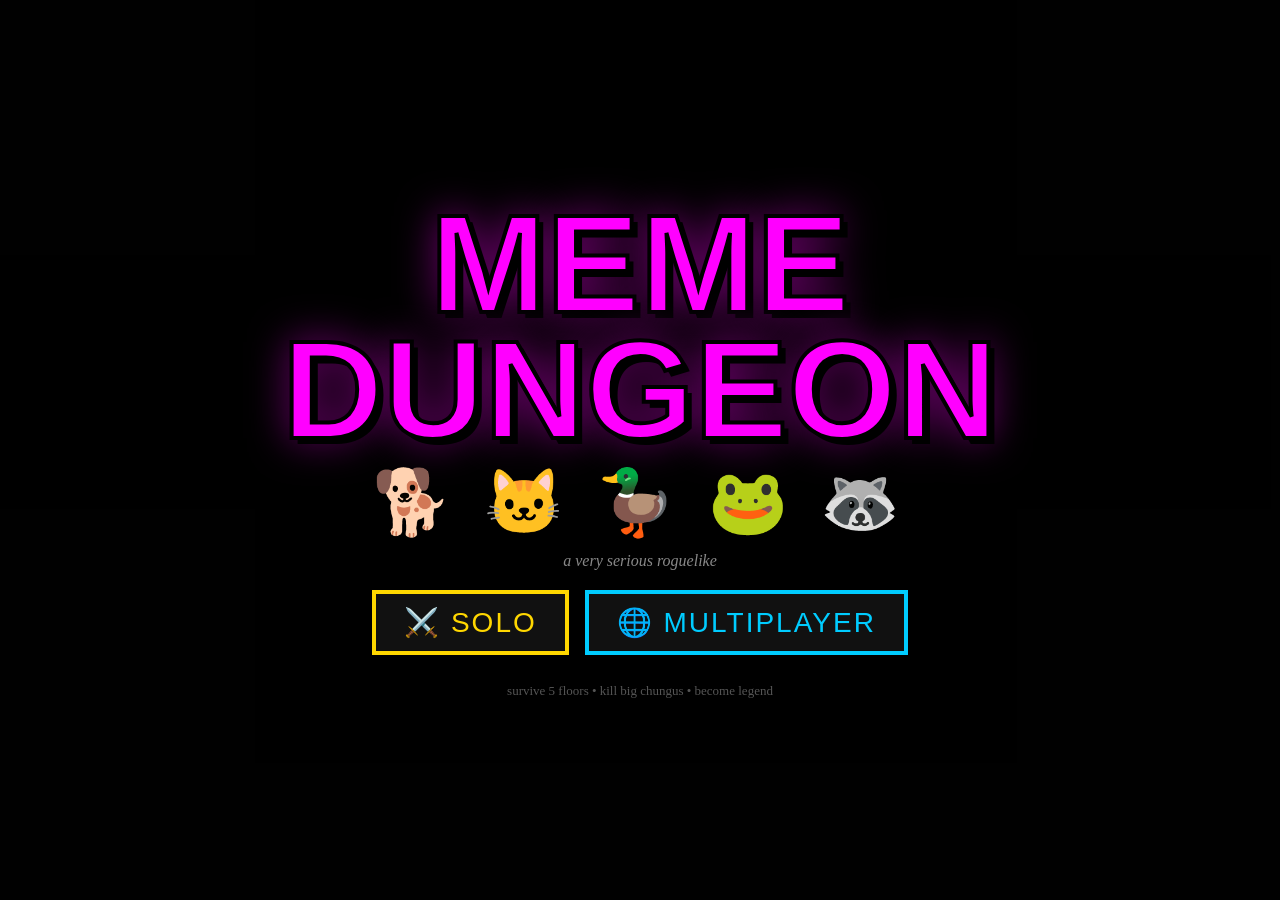
<file: index.html>
<!DOCTYPE html>
<html lang="en">
<head>
  <meta charset="UTF-8">
  <meta name="viewport" content="width=device-width, initial-scale=1.0">
  <title>MEME DUNGEON LOL</title>
  <link rel="stylesheet" href="css/style.css">
</head>
<body>

  <!-- Canvas layer (always present, behind overlays) -->
  <div id="canvas-container">
    <canvas id="gameCanvas" width="800" height="608"></canvas>
  </div>

  <!-- MENU screen -->
  <div id="screen-menu" class="screen">
    <h1 class="title-text">MEME<br>DUNGEON</h1>
    <div class="title-chars">🐕 🐱 🦆 🐸 🦝</div>
    <p class="subtitle">a very serious roguelike</p>
    <div class="menu-btns">
      <button class="menu-btn" id="btn-solo">⚔️ SOLO</button>
      <button class="menu-btn menu-btn-mp" id="btn-multiplayer">🌐 MULTIPLAYER</button>
    </div>
    <div class="menu-footer">survive 5 floors &bull; kill big chungus &bull; become legend</div>
  </div>

  <!-- MODE SELECT screen -->
  <div id="screen-mode_select" class="screen">
    <h2 class="mode-title">MULTIPLAYER MODE</h2>
    <div class="mode-cards">
      <div class="mode-card" id="mode-coop">
        <div class="mode-emoji">🤝</div>
        <div class="mode-name">CO-OP</div>
        <div class="mode-desc">Team up with a friend.<br>Survive together.</div>
      </div>
      <div class="mode-card" id="mode-vs">
        <div class="mode-emoji">💀</div>
        <div class="mode-name">VS</div>
        <div class="mode-desc">Fight your friend.<br>First to die loses.</div>
      </div>
    </div>
    <button class="back-btn" id="btn-back-mode">◀ BACK</button>
  </div>

  <!-- LOBBY screen -->
  <div id="screen-lobby" class="screen">
    <h2 class="mode-title" id="lobby-title">CREATE OR JOIN</h2>
    <div class="lobby-box">
      <div class="lobby-section">
        <div class="lobby-label">CREATE A ROOM</div>
        <button class="lobby-btn" id="btn-create-room">GENERATE ROOM CODE</button>
      </div>
      <div class="lobby-divider">— OR —</div>
      <div class="lobby-section">
        <div class="lobby-label">JOIN A ROOM</div>
        <input type="text" id="room-code-input" class="room-input" maxlength="6" placeholder="ENTER CODE" />
        <button class="lobby-btn" id="btn-join-room">JOIN</button>
      </div>
    </div>
    <div id="lobby-status" class="lobby-status"></div>
    <div id="lobby-room-display" class="room-display" style="display:none">
      <span class="room-label">ROOM CODE:</span>
      <span id="room-code-display" class="room-code-big"></span>
      <div class="room-hint">Share this code with your friend</div>
    </div>
    <button class="back-btn" id="btn-back-lobby">◀ BACK</button>
  </div>

  <!-- WAITING screen -->
  <div id="screen-waiting" class="screen">
    <h2 class="mode-title">WAITING FOR OPPONENT</h2>
    <div class="waiting-emoji blink">⏳</div>
    <div class="waiting-room">
      ROOM: <span id="waiting-room-code" class="room-code-big"></span>
    </div>
    <div class="waiting-hint">Tell your friend to join with this code</div>
    <button class="back-btn" id="btn-cancel-wait">✖ CANCEL</button>
  </div>

  <!-- CHARACTER SELECT screen -->
  <div id="screen-character_select" class="screen">
    <h2>CHOOSE YOUR WARRIOR</h2>
    <p class="select-subtitle">each is more unhinged than the last</p>
    <div id="char-cards"></div>
    <p class="select-hint">click to select</p>
  </div>

  <!-- GAME OVER screen -->
  <div id="screen-game_over" class="screen">
    <h1 id="death-title">YOU DIED</h1>
    <div id="death-emoji">💀</div>
    <div id="death-quip"></div>
    <div id="death-score"></div>
    <button id="btn-restart">TRY AGAIN LOL</button>
    <p class="restart-hint">or press Enter</p>
  </div>

  <!-- HUD (visible during PLAYING state) -->
  <div id="hud" style="display:none">
    <div id="hud-top">
      <div id="char-info"></div>
      <div id="floor-display">FLOOR 1</div>
      <div id="hp-section">
        <span id="hp-text">HP: 30/30</span>
        <div id="hp-bar"><div id="hp-bar-fill"></div></div>
      </div>
      <div id="opponent-section" style="display:none">
        <span id="opponent-text">P2: --</span>
        <div id="opponent-bar"><div id="opponent-bar-fill"></div></div>
      </div>
      <div id="turn-indicator" style="display:none"></div>
    </div>
    <div id="stats-display"></div>
    <div id="combat-log">
      <div class="log-line" id="log-0"></div>
      <div class="log-line" id="log-1"></div>
      <div class="log-line" id="log-2"></div>
      <div class="log-line" id="log-3"></div>
      <div class="log-line" id="log-4"></div>
    </div>
    <div id="controls-hint">WASD / ↑↓←→ move &bull; SPACE attack/wait &bull; walk into enemies to attack</div>
  </div>

  <!-- Splash text container -->
  <div id="splash-container"></div>

  <!-- Scripts in dependency order -->
  <script src="js/config.js"></script>
  <script src="js/characters.js"></script>
  <script src="js/enemies.js"></script>
  <script src="js/items.js"></script>
  <script src="js/combat.js"></script>
  <script src="js/dungeon.js"></script>
  <script src="js/renderer.js"></script>
  <script src="js/ui.js"></script>
  <script src="js/multiplayer.js"></script>
  <script src="js/game.js"></script>
</body>
</html>
</file>
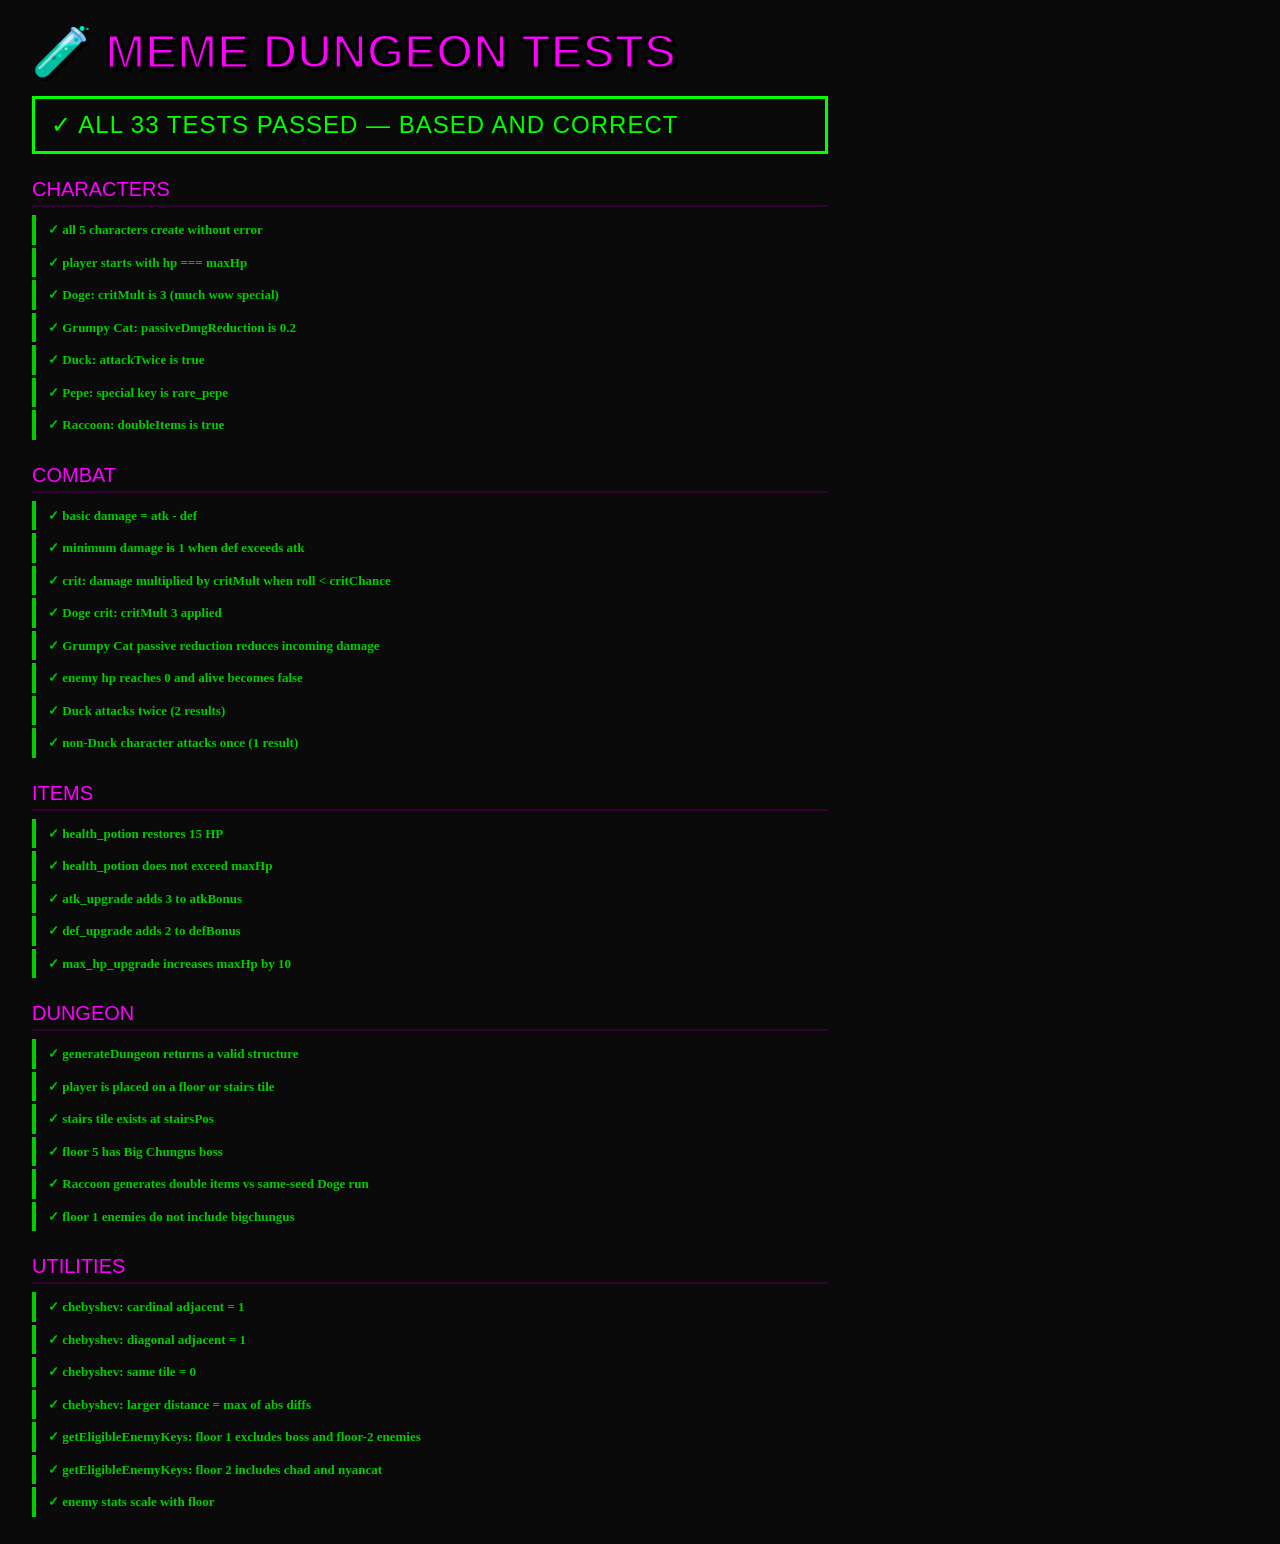
<file: test.html>
<!DOCTYPE html>
<html lang="en">
<head>
  <meta charset="UTF-8">
  <meta name="viewport" content="width=device-width, initial-scale=1.0">
  <title>MEME DUNGEON — TESTS</title>
  <style>
    * { box-sizing: border-box; margin: 0; padding: 0; }

    body {
      background: #0a0a0a;
      font-family: 'Comic Sans MS', 'Comic Sans', cursive;
      color: #FFD700;
      padding: 24px 32px;
      max-width: 860px;
    }

    h1 {
      font-family: Impact, Haettenschweiler, sans-serif;
      font-size: 48px;
      color: #FF00FF;
      -webkit-text-stroke: 3px #000;
      text-shadow: 4px 4px 0 #000;
      text-transform: uppercase;
      margin-bottom: 16px;
    }

    #summary {
      font-family: Impact, sans-serif;
      font-size: 24px;
      padding: 12px 16px;
      border: 3px solid #444;
      margin-bottom: 24px;
      letter-spacing: 1px;
    }
    #summary.all-pass { border-color: #00FF00; color: #00FF00; }
    #summary.has-fail { border-color: #FF3333; color: #FF3333; }

    .suite-name {
      font-family: Impact, sans-serif;
      font-size: 20px;
      color: #FF00FF;
      text-transform: uppercase;
      margin: 24px 0 8px;
      border-bottom: 2px solid #330033;
      padding-bottom: 4px;
    }

    .result {
      padding: 5px 12px;
      margin: 3px 0;
      border-left: 4px solid;
      font-size: 13px;
      line-height: 1.5;
    }
    .result.pass { border-color: #00CC00; color: #00CC00; }
    .result.fail { border-color: #FF4444; color: #FF4444; }

    .result .err {
      font-size: 11px;
      color: #FF8888;
      margin-top: 2px;
      padding-left: 12px;
    }
  </style>
</head>
<body>
  <h1>🧪 Meme Dungeon Tests</h1>
  <div id="summary">Running...</div>
  <div id="results"></div>

  <!-- Game logic (no DOM dependencies) -->
  <script src="js/characters.js"></script>
  <script src="js/enemies.js"></script>
  <script src="js/items.js"></script>
  <script src="js/combat.js"></script>
  <script src="js/dungeon.js"></script>

  <!-- Shared test definitions -->
  <script src="tests/tests.js"></script>

  <!-- Run and render -->
  <script>
    const results = runAllTests();
    const summaryEl = document.getElementById('summary');
    const resultsEl = document.getElementById('results');

    let passed = 0, failed = 0;

    for (const r of results) {
      if (r.suite) {
        const h = document.createElement('div');
        h.className = 'suite-name';
        h.textContent = r.suite;
        resultsEl.appendChild(h);
        continue;
      }
      if (r.ok) passed++; else failed++;
      const div = document.createElement('div');
      div.className = 'result ' + (r.ok ? 'pass' : 'fail');
      const icon = r.ok ? '✓' : '✗';
      div.innerHTML = `<strong>${icon} ${r.name}</strong>`
        + (r.error ? `<div class="err">→ ${r.error}</div>` : '');
      resultsEl.appendChild(div);
    }

    const total = passed + failed;
    if (failed === 0) {
      summaryEl.textContent = `✓ ALL ${total} TESTS PASSED — BASED AND CORRECT`;
      summaryEl.className = 'all-pass';
    } else {
      summaryEl.textContent = `✗ ${failed}/${total} FAILED — SKILL ISSUE`;
      summaryEl.className = 'has-fail';
    }
  </script>
</body>
</html>
</file>
<file: css/style.css>
* {
  box-sizing: border-box;
  margin: 0;
  padding: 0;
}

body {
  background: #0a0a0a;
  font-family: 'Comic Sans MS', 'Comic Sans', 'Chalkboard SE', cursive;
  color: #FFD700;
  overflow: hidden;
  width: 100vw;
  height: 100vh;
  user-select: none;
}

/* ==================== SCREENS ==================== */

.screen {
  position: fixed;
  top: 0; left: 0;
  width: 100vw; height: 100vh;
  display: none;
  flex-direction: column;
  align-items: center;
  justify-content: center;
  background: rgba(0, 0, 0, 0.93);
  z-index: 100;
  gap: 12px;
}

/* ==================== MENU ==================== */

.title-text {
  font-family: Impact, Haettenschweiler, 'Arial Narrow Bold', sans-serif;
  font-size: clamp(64px, 12vw, 140px);
  text-transform: uppercase;
  color: #FF00FF;
  -webkit-text-stroke: 4px #000;
  text-shadow: 6px 6px 0 #000, 0 0 40px #FF00FF88;
  text-align: center;
  line-height: 0.9;
  animation: title-pulse 2s ease-in-out infinite;
}

@keyframes title-pulse {
  0%, 100% { text-shadow: 6px 6px 0 #000, 0 0 20px #FF00FF88; }
  50% { text-shadow: 6px 6px 0 #000, 0 0 60px #FF00FFCC, 0 0 100px #FF00FF44; }
}

.title-chars {
  font-size: clamp(32px, 6vw, 64px);
  letter-spacing: 8px;
  animation: chars-bounce 1.5s ease-in-out infinite;
}

@keyframes chars-bounce {
  0%, 100% { transform: translateY(0); }
  50% { transform: translateY(-8px); }
}

.subtitle {
  font-size: 16px;
  color: #888;
  font-style: italic;
}

.press-enter {
  font-family: Impact, sans-serif;
  font-size: clamp(20px, 3vw, 32px);
  color: #00FF00;
  -webkit-text-stroke: 1px #000;
  text-shadow: 2px 2px 0 #000;
  letter-spacing: 3px;
}

.menu-footer {
  font-size: 13px;
  color: #555;
  margin-top: 8px;
}

/* ==================== CHARACTER SELECT ==================== */

#screen-character_select h2 {
  font-family: Impact, sans-serif;
  font-size: clamp(28px, 4vw, 52px);
  color: #FF00FF;
  -webkit-text-stroke: 2px #000;
  text-shadow: 3px 3px 0 #000;
  text-transform: uppercase;
}

.select-subtitle {
  font-size: 14px;
  color: #888;
  margin-bottom: 8px;
}

#char-cards {
  display: flex;
  flex-wrap: wrap;
  gap: 12px;
  justify-content: center;
  max-width: 900px;
}

.char-card {
  border: 4px solid #333;
  background: #111;
  padding: 16px 12px;
  cursor: pointer;
  width: 160px;
  text-align: center;
  transition: transform 0.12s, background 0.12s, border-color 0.12s;
  position: relative;
}

.char-card:hover {
  transform: scale(1.12) rotate(-2deg);
  background: #1a001a;
  border-color: #FF00FF;
}

.char-card:active {
  transform: scale(0.98) rotate(1deg);
}

.char-emoji {
  font-size: 56px;
  display: block;
  margin-bottom: 6px;
}

.char-name {
  font-family: Impact, sans-serif;
  font-size: 18px;
  color: #FF00FF;
  -webkit-text-stroke: 1px #000;
  text-transform: uppercase;
  display: block;
  margin-bottom: 4px;
}

.char-flavor {
  font-size: 11px;
  color: #888;
  font-style: italic;
  display: block;
  margin-bottom: 8px;
}

.char-stats {
  font-size: 11px;
  color: #FFD700;
  text-align: left;
  line-height: 1.6;
}

.char-special {
  margin-top: 8px;
  font-size: 10px;
  color: #00FF00;
  border-top: 1px solid #333;
  padding-top: 6px;
  line-height: 1.4;
}

.select-hint {
  font-size: 13px;
  color: #555;
}

/* ==================== GAME OVER ==================== */

#screen-game_over h1 {
  font-family: Impact, sans-serif;
  font-size: clamp(52px, 10vw, 120px);
  color: #FF0000;
  -webkit-text-stroke: 4px #000;
  text-shadow: 6px 6px 0 #000;
  text-transform: uppercase;
  animation: death-shake 0.5s ease-out;
}

#screen-game_over h1.victory {
  color: #FFD700;
  text-shadow: 6px 6px 0 #000, 0 0 40px #FFD70088;
}

@keyframes death-shake {
  0%, 100% { transform: translateX(0); }
  20% { transform: translateX(-12px) rotate(-2deg); }
  40% { transform: translateX(12px) rotate(2deg); }
  60% { transform: translateX(-8px); }
  80% { transform: translateX(8px); }
}

#death-emoji {
  font-size: 80px;
  animation: death-spin 1s ease-out;
}

@keyframes death-spin {
  from { transform: rotate(0deg) scale(0); opacity: 0; }
  to { transform: rotate(360deg) scale(1); opacity: 1; }
}

#death-quip {
  font-family: Impact, sans-serif;
  font-size: clamp(20px, 3vw, 36px);
  color: #FF6600;
  -webkit-text-stroke: 1px #000;
  text-transform: uppercase;
}

#death-score {
  background: #111;
  border: 3px solid #333;
  padding: 16px 24px;
  font-size: 15px;
  color: #FFD700;
  line-height: 2;
  text-align: center;
  min-width: 260px;
}

#death-score .score-label {
  color: #888;
}

#btn-restart {
  font-family: Impact, sans-serif;
  font-size: 24px;
  background: #FF00FF;
  color: #000;
  border: 4px solid #000;
  padding: 12px 32px;
  cursor: pointer;
  text-transform: uppercase;
  letter-spacing: 2px;
  transition: transform 0.1s, background 0.1s;
}

#btn-restart:hover {
  transform: scale(1.08) rotate(-1deg);
  background: #FF66FF;
}

.restart-hint {
  font-size: 12px;
  color: #444;
}

/* ==================== HUD ==================== */

#hud {
  position: fixed;
  top: 0; left: 0; right: 0;
  z-index: 50;
  pointer-events: none;
}

#hud-top {
  display: flex;
  align-items: center;
  gap: 16px;
  background: rgba(0, 0, 0, 0.85);
  border-bottom: 3px solid #FF00FF;
  padding: 6px 12px;
  flex-wrap: wrap;
}

#char-info {
  font-family: Impact, sans-serif;
  font-size: 20px;
  color: #FF00FF;
  -webkit-text-stroke: 1px #000;
  min-width: 120px;
}

#floor-display {
  font-family: Impact, sans-serif;
  font-size: 18px;
  color: #00FF00;
  -webkit-text-stroke: 1px #000;
  letter-spacing: 2px;
}

#hp-section {
  display: flex;
  flex-direction: column;
  gap: 2px;
}

#hp-text {
  font-size: 13px;
  color: #FFD700;
}

#hp-bar {
  width: 180px;
  height: 14px;
  background: #330000;
  border: 2px solid #000;
}

#hp-bar-fill {
  height: 100%;
  background: linear-gradient(to right, #FF0000, #FFAA00, #00FF00);
  background-size: 180px 100%;
  background-position-x: 0;
  transition: width 0.25s ease-out;
}

#stats-display {
  background: rgba(0, 0, 0, 0.7);
  border-bottom: 1px solid #333;
  padding: 2px 12px;
  font-size: 12px;
  color: #888;
}

#combat-log {
  position: fixed;
  bottom: 28px;
  left: 8px;
  background: rgba(0, 0, 0, 0.82);
  border: 2px solid #FF00FF;
  padding: 8px 10px;
  pointer-events: none;
  max-width: 420px;
}

.log-line {
  font-size: 12px;
  color: #FFD700;
  min-height: 16px;
  line-height: 1.5;
}

.log-line.log-damage { color: #FF4444; }
.log-line.log-crit { color: #FF0000; font-weight: bold; }
.log-line.log-item { color: #00FF88; }
.log-line.log-system { color: #AAAAAA; }
.log-line.log-warn { color: #FF8800; }

#controls-hint {
  position: fixed;
  bottom: 8px;
  left: 8px;
  font-size: 11px;
  color: #444;
  pointer-events: none;
}

/* ==================== CANVAS CONTAINER ==================== */

#canvas-container {
  position: fixed;
  top: 50%;
  left: 50%;
  transform: translate(-50%, -50%);
  transform-origin: center center;
}

/* ==================== SPLASH TEXT ==================== */

#splash-container {
  position: fixed;
  top: 0; left: 0;
  width: 100vw; height: 100vh;
  pointer-events: none;
  z-index: 200;
  overflow: hidden;
}

.splash {
  position: absolute;
  font-family: Impact, Haettenschweiler, sans-serif;
  font-size: 32px;
  -webkit-text-stroke: 2px #000;
  color: #FFD700;
  pointer-events: none;
  animation: splash-rise 1.2s ease-out forwards;
  white-space: nowrap;
  text-shadow: 2px 2px 0 #000;
}

.splash.crit {
  color: #FF0000;
  font-size: 48px;
  animation: splash-crit 1.4s ease-out forwards;
}

.splash.item {
  color: #00FF88;
  font-size: 28px;
}

.splash.system {
  color: #FFFFFF;
  font-size: 36px;
}

.splash.boss {
  color: #FF8800;
  font-size: 56px;
  animation: splash-crit 2s ease-out forwards;
}

@keyframes splash-rise {
  0% { opacity: 1; transform: translateY(0) scale(1); }
  20% { opacity: 1; transform: translateY(-20px) scale(1.1); }
  100% { opacity: 0; transform: translateY(-90px) scale(0.8); }
}

@keyframes splash-crit {
  0% { opacity: 1; transform: translateY(0) scale(1.3); }
  15% { opacity: 1; transform: translateY(-10px) scale(1.5); }
  100% { opacity: 0; transform: translateY(-110px) scale(0.9); }
}

/* ==================== ANIMATIONS ==================== */

@keyframes blink {
  0%, 100% { opacity: 1; }
  50% { opacity: 0; }
}

.blink {
  animation: blink 0.9s step-end infinite;
}

@keyframes shake {
  0%, 100% { transform: translateX(0); }
  20% { transform: translateX(-6px); }
  40% { transform: translateX(6px); }
  60% { transform: translateX(-4px); }
  80% { transform: translateX(4px); }
}

.shake {
  animation: shake 0.3s ease-out;
}

/* ==================== MENU BUTTONS ==================== */

.menu-btns {
  display: flex;
  gap: 16px;
  margin: 8px 0;
}

.menu-btn {
  font-family: Impact, sans-serif;
  font-size: clamp(18px, 3vw, 28px);
  background: #111;
  color: #FFD700;
  border: 4px solid #FFD700;
  padding: 12px 28px;
  cursor: pointer;
  text-transform: uppercase;
  letter-spacing: 2px;
  transition: transform 0.1s, background 0.1s;
}

.menu-btn:hover {
  transform: scale(1.08) rotate(-1deg);
  background: #2a2000;
}

.menu-btn-mp {
  border-color: #00CCFF;
  color: #00CCFF;
}

.menu-btn-mp:hover {
  background: #001a22;
}

/* ==================== MODE SELECT ==================== */

.mode-title {
  font-family: Impact, sans-serif;
  font-size: clamp(24px, 4vw, 48px);
  color: #FF00FF;
  -webkit-text-stroke: 2px #000;
  text-shadow: 3px 3px 0 #000;
  text-transform: uppercase;
  margin-bottom: 16px;
}

.mode-cards {
  display: flex;
  gap: 24px;
  justify-content: center;
  flex-wrap: wrap;
  margin-bottom: 16px;
}

.mode-card {
  border: 4px solid #333;
  background: #111;
  padding: 24px 20px;
  cursor: pointer;
  width: 200px;
  text-align: center;
  transition: transform 0.12s, background 0.12s, border-color 0.12s;
}

.mode-card:hover {
  transform: scale(1.1) rotate(-2deg);
  background: #1a001a;
  border-color: #FF00FF;
}

.mode-emoji {
  font-size: 56px;
  margin-bottom: 8px;
}

.mode-name {
  font-family: Impact, sans-serif;
  font-size: 28px;
  color: #FF00FF;
  -webkit-text-stroke: 1px #000;
  text-transform: uppercase;
  margin-bottom: 8px;
}

.mode-desc {
  font-size: 13px;
  color: #888;
  line-height: 1.5;
}

/* ==================== LOBBY ==================== */

.lobby-box {
  background: #111;
  border: 3px solid #333;
  padding: 24px 32px;
  display: flex;
  flex-direction: column;
  align-items: center;
  gap: 12px;
  min-width: 320px;
  margin-bottom: 12px;
}

.lobby-section {
  display: flex;
  flex-direction: column;
  align-items: center;
  gap: 8px;
}

.lobby-label {
  font-family: Impact, sans-serif;
  font-size: 18px;
  color: #888;
  letter-spacing: 2px;
}

.lobby-divider {
  font-size: 14px;
  color: #444;
  letter-spacing: 2px;
}

.lobby-btn {
  font-family: Impact, sans-serif;
  font-size: 18px;
  background: #FF00FF;
  color: #000;
  border: 3px solid #000;
  padding: 8px 24px;
  cursor: pointer;
  text-transform: uppercase;
  letter-spacing: 2px;
  transition: transform 0.1s, background 0.1s;
}

.lobby-btn:hover {
  transform: scale(1.06);
  background: #FF66FF;
}

.room-input {
  font-family: Impact, sans-serif;
  font-size: 24px;
  background: #000;
  color: #FFD700;
  border: 3px solid #FF00FF;
  padding: 8px 12px;
  text-align: center;
  text-transform: uppercase;
  letter-spacing: 4px;
  width: 180px;
  outline: none;
}

.lobby-status {
  font-family: Impact, sans-serif;
  font-size: 18px;
  color: #00FF88;
  min-height: 28px;
  text-transform: uppercase;
  letter-spacing: 1px;
}

.room-display {
  text-align: center;
  padding: 12px;
}

.room-label {
  font-size: 14px;
  color: #888;
  display: block;
  margin-bottom: 4px;
}

.room-code-big {
  font-family: Impact, sans-serif;
  font-size: clamp(36px, 6vw, 60px);
  color: #FFD700;
  -webkit-text-stroke: 2px #000;
  letter-spacing: 8px;
}

.room-hint {
  font-size: 13px;
  color: #555;
  margin-top: 8px;
}

/* ==================== WAITING ==================== */

.waiting-emoji {
  font-size: 64px;
  margin: 8px 0;
}

.waiting-room {
  font-family: Impact, sans-serif;
  font-size: clamp(20px, 3vw, 32px);
  color: #888;
  letter-spacing: 2px;
  margin: 8px 0;
}

.waiting-hint {
  font-size: 14px;
  color: #555;
  margin-bottom: 16px;
}

.back-btn {
  font-family: Impact, sans-serif;
  font-size: 16px;
  background: transparent;
  color: #555;
  border: 2px solid #333;
  padding: 8px 20px;
  cursor: pointer;
  text-transform: uppercase;
  letter-spacing: 2px;
  transition: color 0.1s, border-color 0.1s;
  margin-top: 8px;
}

.back-btn:hover {
  color: #FF4444;
  border-color: #FF4444;
}

/* ==================== MP HUD ==================== */

#opponent-section {
  display: flex;
  flex-direction: column;
  gap: 2px;
  border-left: 2px solid #00CCFF;
  padding-left: 10px;
}

#opponent-text {
  font-size: 13px;
  color: #00CCFF;
}

#opponent-bar {
  width: 120px;
  height: 10px;
  background: #002233;
  border: 2px solid #000;
}

#opponent-bar-fill {
  height: 100%;
  background: linear-gradient(to right, #0066FF, #00CCFF);
  transition: width 0.25s ease-out;
}

#turn-indicator {
  font-family: Impact, sans-serif;
  font-size: 18px;
  padding: 4px 12px;
  border: 2px solid;
  letter-spacing: 2px;
  text-transform: uppercase;
}

#turn-indicator.your-turn {
  color: #00FF88;
  border-color: #00FF88;
  animation: blink 0.8s step-end infinite;
}

#turn-indicator.their-turn {
  color: #FF4444;
  border-color: #FF4444;
}

/* ==================== SCROLLBAR HIDE ==================== */

::-webkit-scrollbar { display: none; }
</file>
